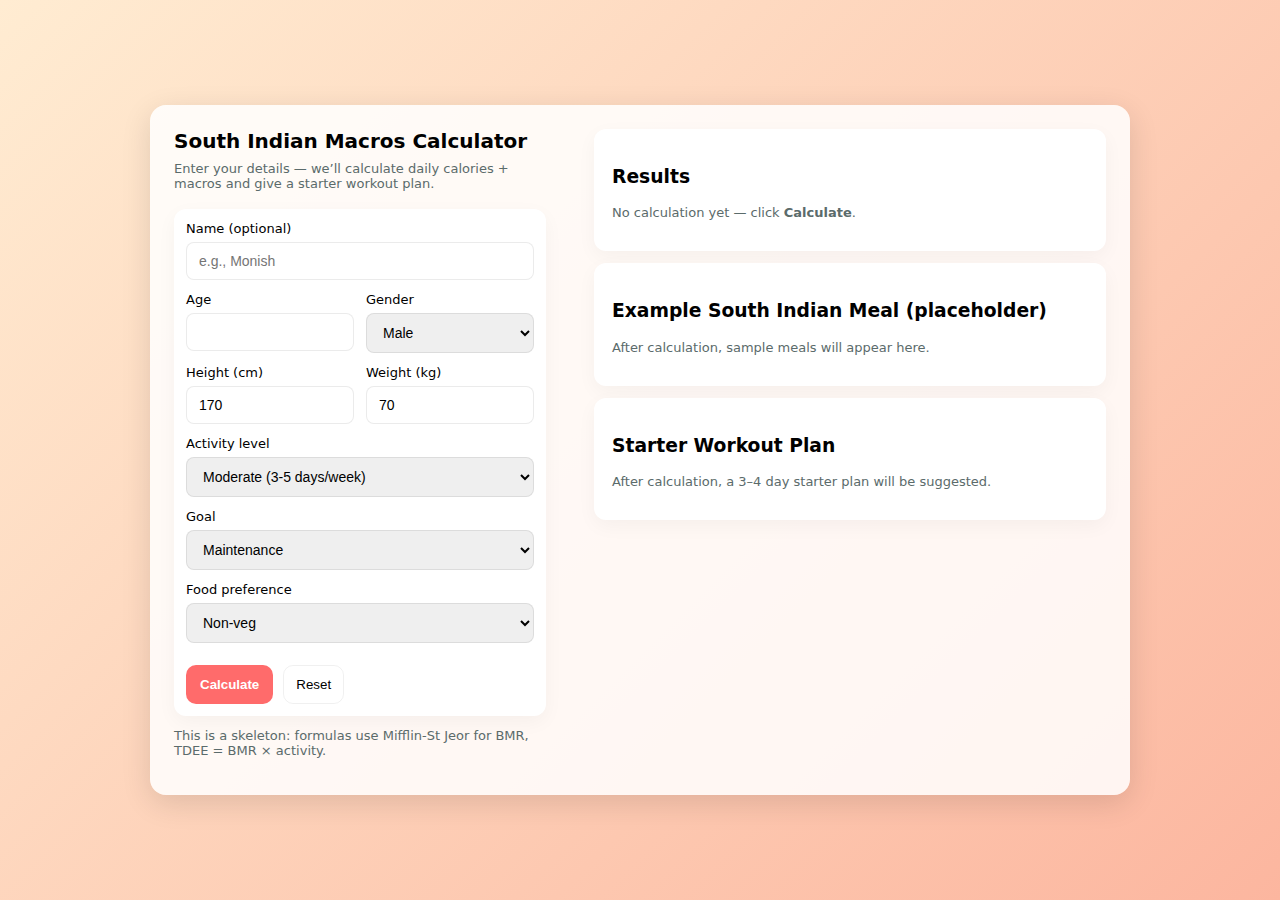
<file: index.html>
<!DOCTYPE html>
<html lang="en">
<head>
  <meta charset="utf-8" />
  <meta name="viewport" content="width=device-width, initial-scale=1" />
  <title>South Indian Macros Calculator</title>
  <link rel="stylesheet" href="style.css" />
</head>
<body>
  <div class="container">
    <div class="left">
      <h1>South Indian Macros Calculator</h1>
      <p class="lead">Enter your details — we’ll calculate daily calories + macros and give a starter workout plan.</p>

      <div class="card" style="padding:12px">
        <label for="name">Name (optional)</label>
        <input id="name" placeholder="e.g., Monish" />

        <div class="row">
          <div class="half">
            <label for="age">Age</label>
            <input id="age" type="number" min="10" max="100"  />
          </div>
          <div class="half">
            <label for="gender">Gender</label>
            <select id="gender">
              <option value="male">Male</option>
              <option value="female">Female</option>
            </select>
          </div>
        </div>

        <div class="row">
          <div class="half">
            <label for="height">Height (cm)</label>
            <input id="height" type="number" value="170" />
          </div>
          <div class="half">
            <label for="weight">Weight (kg)</label>
            <input id="weight" type="number" value="70" />
          </div>
        </div>

        <label for="activity">Activity level</label>
        <select id="activity">
          <option value="1.2">Sedentary (little or no exercise)</option>
          <option value="1.375">Light activity (1-3 days/week)</option>
          <option value="1.55" selected>Moderate (3-5 days/week)</option>
          <option value="1.725">Very active (6-7 days/week)</option>
          <option value="1.9">Extremely active (physical job / twice daily)</option>
        </select>

        <label for="goal">Goal</label>
        <select id="goal">
          <option value="cut">Weight loss (Cut)</option>
          <option value="maintain" selected>Maintenance</option>
          <option value="bulk">Muscle gain (Bulk)</option>
        </select>

        <label for="foodpref">Food preference</label>
        <select id="foodpref">
          <option value="nonveg">Non-veg</option>
          <option value="veg">Vegetarian</option>
          <option value="eggetarian">Eggetarian</option>
        </select>

        <div style="margin-top:10px; display:flex; gap:10px">
          <button class="primary" id="calcBtn">Calculate</button>
          <button class="ghost" id="resetBtn">Reset</button>
        </div>
      </div>

      <p style="margin-top:12px; font-size:13px; color:var(--muted)">
        This is a skeleton: formulas use Mifflin-St Jeor for BMR, TDEE = BMR × activity.
      </p>
    </div>

    <div class="right">
      <div class="card">
        <h3>Results</h3>
        <div id="resultsPlaceholder">
          <p class="small">No calculation yet — click <strong>Calculate</strong>.</p>
        </div>
      </div>

      <div class="card">
        <h3>Example South Indian Meal (placeholder)</h3>
        <div id="mealPlan">
          <p class="small">After calculation, sample meals will appear here.</p>
        </div>
      </div>

      <div class="card">
        <h3>Starter Workout Plan</h3>
        <div id="workoutPlan">
          <p class="small">After calculation, a 3–4 day starter plan will be suggested.</p>
        </div>
      </div>
    </div>
  </div>

  <script src="script.js"></script>
</body>
</html>
</file>
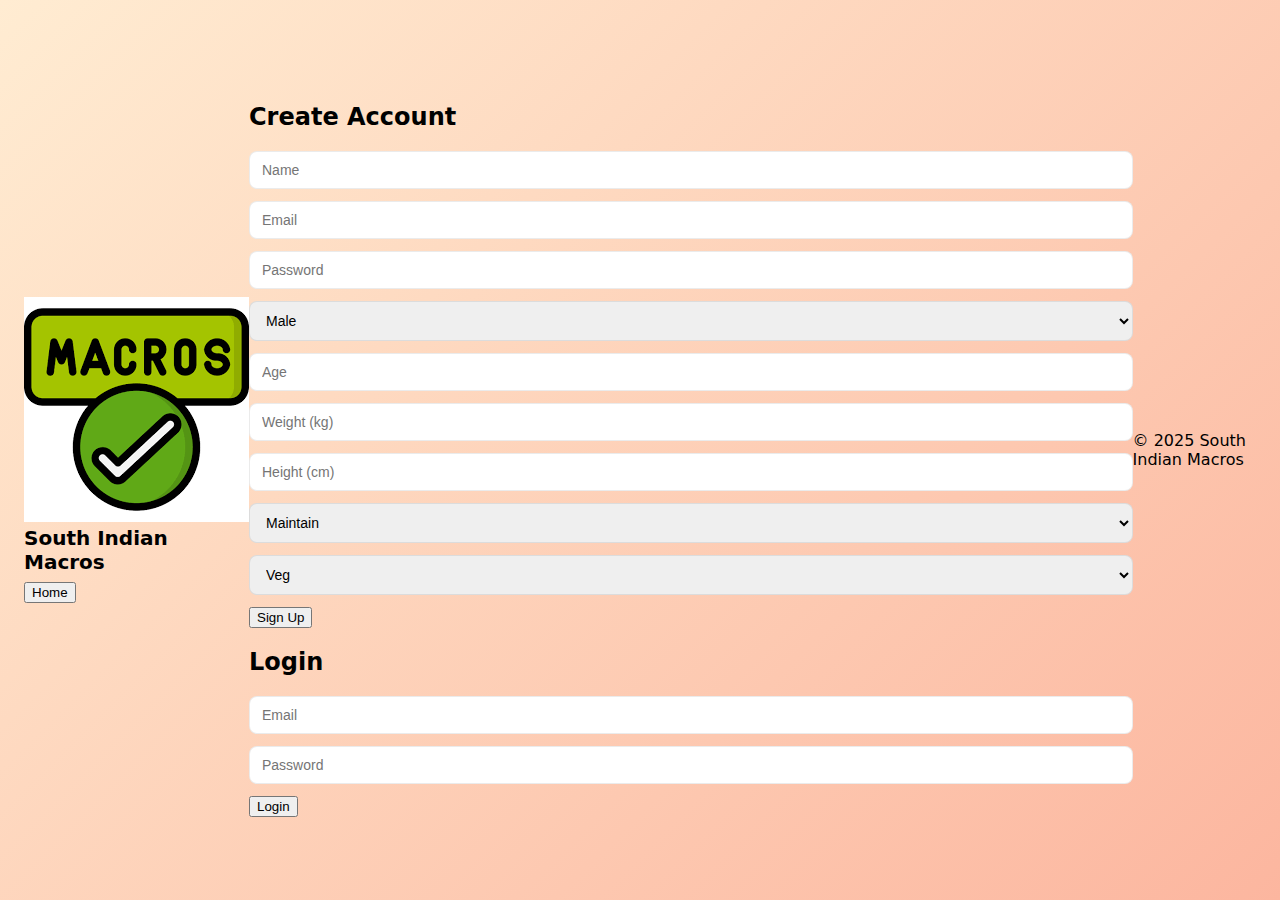
<file: auth.html>
<!DOCTYPE html>
<html lang="en">
<head>
  <meta charset="UTF-8">
  <meta name="viewport" content="width=device-width,initial-scale=1">
  <title>Login / Sign Up — South Indian Macros</title>
  <link rel="stylesheet" href="style.css">
  <script src="auth.js" defer></script>
</head>
<body>
<header class="header">
  <div class="header-inner">
    <div class="brand"><img src="[data-uri]"><h1>South Indian Macros</h1></div>
    <div class="controls">
      <button class="nav-btn" onclick="window.location.href='index.html'" data-i18n="btn_home">Home</button>
    </div>
  </div>
</header>

<main class="page-auth">
  <div class="auth-container">
    <div class="panel">
      <h2 data-i18n="signup_title">Create Account</h2>
      <form id="signupForm">
        <input type="text" id="su_name" placeholder="Name" required>
        <input type="email" id="su_email" placeholder="Email" required>
        <input type="password" id="su_pass" placeholder="Password" required>
        <select id="su_gender"><option value="male">Male</option><option value="female">Female</option></select>
        <input type="number" id="su_age" placeholder="Age">
        <input type="number" id="su_weight" placeholder="Weight (kg)">
        <input type="number" id="su_height" placeholder="Height (cm)">
        <select id="su_goal"><option value="maintain">Maintain</option><option value="lose">Lose</option><option value="gain">Gain</option></select>
        <select id="su_diet"><option value="veg">Veg</option><option value="nonveg">Non-Veg</option></select>
        <button class="btn" type="submit">Sign Up</button>
      </form>
    </div>
    <div class="panel">
      <h2 data-i18n="login_title">Login</h2>
      <form id="loginForm">
        <input type="email" id="li_email" placeholder="Email" required>
        <input type="password" id="li_pass" placeholder="Password" required>
        <button class="btn" type="submit">Login</button>
      </form>
    </div>
  </div>
</main>

<footer class="footer">© 2025 South Indian Macros</footer>
<script src="lang.js"></script>

</body>
</html>
</file>
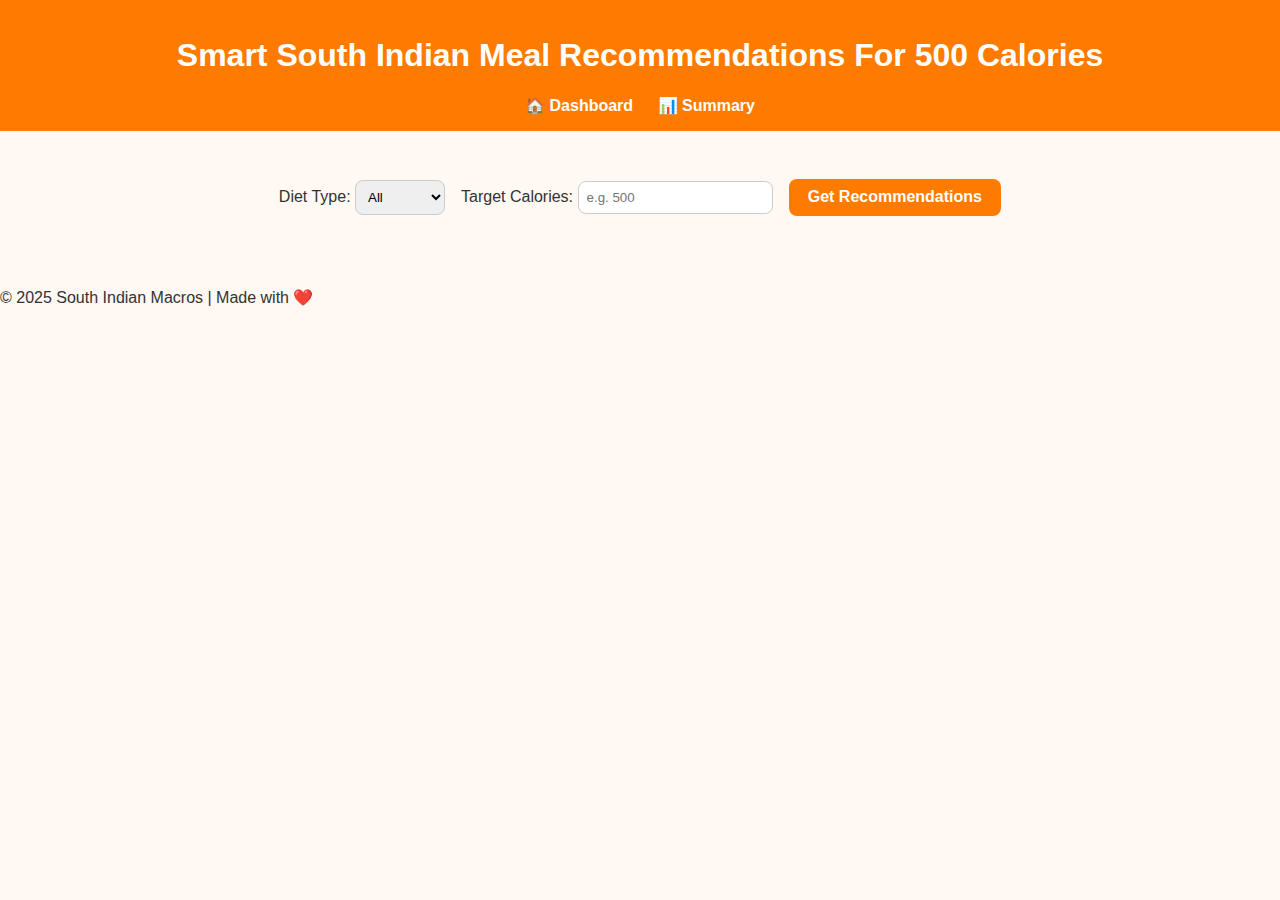
<file: meals.html>
<!DOCTYPE html>
<html lang="en">
<head>
  <meta charset="UTF-8" />
  <meta name="viewport" content="width=device-width, initial-scale=1.0" />
  <title>South Indian Meal Recommendations</title>
  <link rel="stylesheet" href="meals.css" />
</head>
<body>
  <header>
    <h1> Smart South Indian Meal Recommendations For 500 Calories</h1>
    <nav>
      <a href="dashboard.html">🏠 Dashboard</a>
      <a href="summary.html">📊 Summary</a>
    </nav>
  </header>

  <main class="container">
    <section class="filters">
      <label>
        Diet Type:
        <select id="dietSelect">
          <option value="all">All</option>
          <option value="veg">Veg</option>
          <option value="non-veg">Non-Veg</option>
        </select>
      </label>

      <label>
        Target Calories:
        <input type="number" id="calTarget" placeholder="e.g. 500" />
      </label>

      <button id="recommendBtn">Get Recommendations</button>
    </section>

    <section id="mealResults" class="meal-results"></section>
  </main>

  <footer>
    <p>© 2025 South Indian Macros | Made with ❤️</p>
  </footer>

  <script src="meals.js"></script>
</body>
</html>
</file>
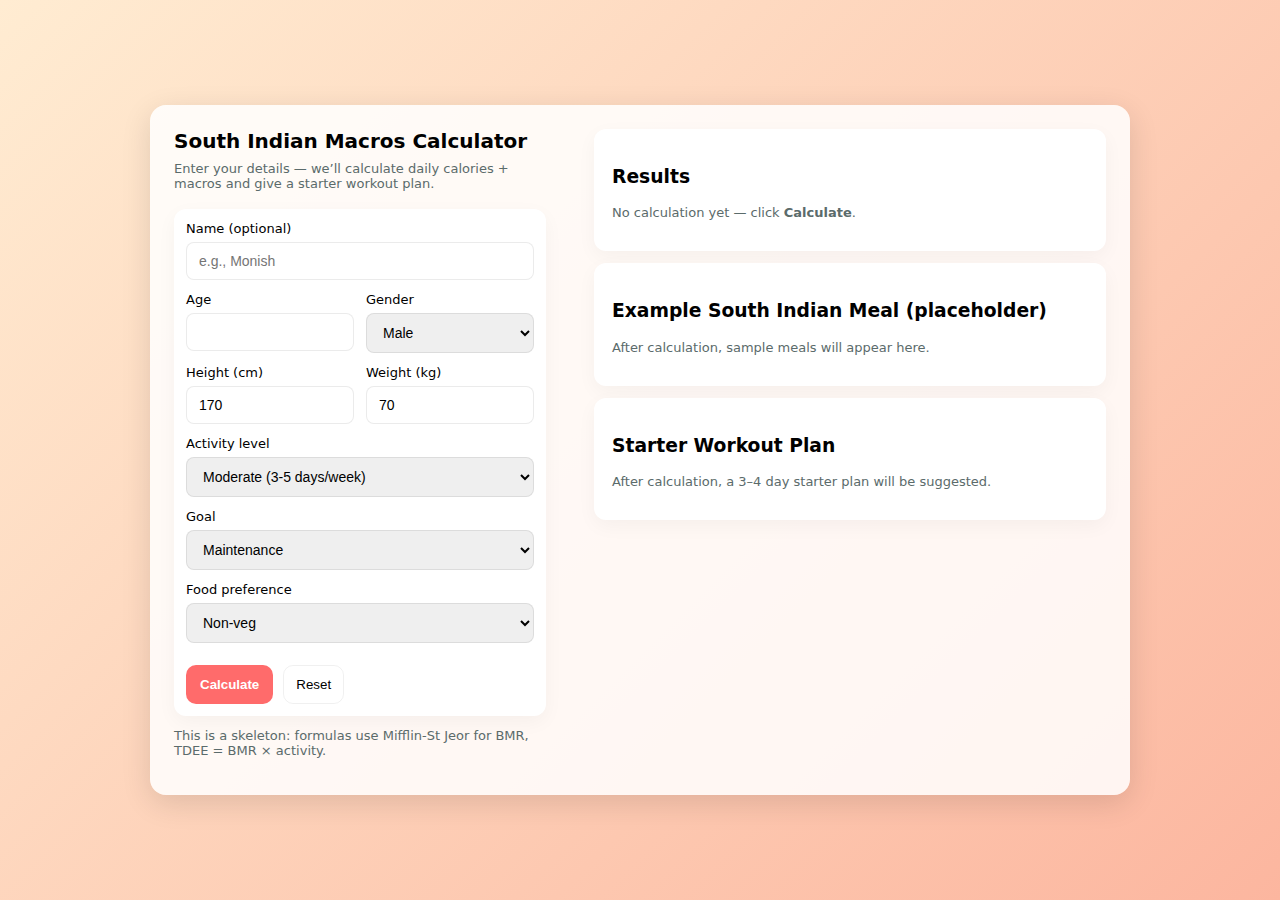
<file: summary.html>
<!DOCTYPE html>
<html lang="en">
<head>
  <meta charset="UTF-8">
  <meta name="viewport" content="width=device-width,initial-scale=1">
  <title>Summary — South Indian Macros</title>
  <link rel="stylesheet" href="style.css">
  <script src="summary.js" defer></script>
</head>
<body>
<header class="header">
  <div class="header-inner">
    <div class="brand">
      <img src="[data-uri]" alt="logo">
      <h1>South Indian Macros</h1>
    </div>
    <!-- <div class="controls">
      <!-- 🔹 Language Dropdown -->
      <!-- <select id="langSelect">
        <option value="en">English</option>
        <option value="ta">தமிழ்</option>
      </select> --> -->

      <!-- 🔹 Logout button with translation -->
      <button class="nav-btn" id="logoutBtn" data-i18n="summary_logout">Logout</button>
    </div>
  </div>
</header>

<main class="page-macros">
  <!-- 🔹 Added translated page title -->
  <h2 data-i18n="summary_title" style="color:#0d6efd;text-align:center;margin:15px 0;">
    Summary
  </h2>

  <div class="profile-head">
    <div>
      <h2 id="profileName">User</h2>
      <p id="profileDetails"></p>
    </div>
  </div>

  <div class="macros-grid">
    <div class="result-card" id="macrosResult"></div>
    <div class="food-equivalents" id="foodEquiv"></div>
    <div class="workout-card" id="workoutCard"></div>
  </div>

  <div class="bottom-cards">
    <div class="todo-card">
      <h3 data-i18n="todo_title">To-Do List</h3>
      <form id="todoForm">
        <input id="todoInput" placeholder="Add a task" />
      </form>
      <ul class="todo-list" id="todoList"></ul>
    </div>
    <div class="details-card" id="detailedBreakdown"></div>
  </div>
</main>

<footer class="footer">
  © 2025 South Indian Macros
</footer>

<!-- 🔹 Load translation system at end -->
<script src="lang.js"></script>
</body>
</html>
</file>
<file: style.css>
:root{
  --bg1: #ffecd2;
  --bg2: #fcb69f;
  --card: rgba(255,255,255,0.85);
  --accent: #ff6b6b;
  --muted:#5b6b6b;
}
*{box-sizing:border-box}
body{
  margin:0;
  font-family: Inter, system-ui, -apple-system, Roboto, 'Segoe UI', Arial;
  background: linear-gradient(135deg,var(--bg1),var(--bg2));
  min-height:100vh;
  display:flex;
  align-items:center;
  justify-content:center;
  padding:24px;
}
.container{
  width:100%;
  max-width:980px;
  background:var(--card);
  border-radius:16px;
  box-shadow:0 8px 30px rgba(0,0,0,0.12);
  display:grid;
  grid-template-columns: 420px 1fr;
}
.left{ padding:24px; }
.right{ padding:24px; }

h1{margin:0 0 8px; font-size:20px}
p.lead{margin:0 0 18px; color:var(--muted); font-size:13px}
label{display:block; font-size:13px; margin-bottom:6px}
input, select{
  width:100%;
  padding:10px 12px;
  border-radius:8px;
  border:1px solid rgba(0,0,0,0.08);
  margin-bottom:12px;
  font-size:14px;
}
.row{display:flex; gap:12px}
.half{flex:1}
button.primary{
  background:var(--accent); color:white;
  border:none; padding:12px 14px;
  border-radius:10px; font-weight:600;
  cursor:pointer;
}
button.ghost{
  background:transparent; border:1px solid rgba(0,0,0,0.06);
  padding:10px 12px; border-radius:10px; cursor:pointer;
}
.card{
  background:white; border-radius:12px;
  padding:18px; box-shadow:0 6px 20px rgba(13,13,13,0.04);
  margin-bottom:12px
}
.kpi{display:flex; gap:12px; align-items:baseline}
.kpi .value{font-size:20px; font-weight:700}
.kpi .label{color:var(--muted); font-size:12px}
.bar{flex:1; height:14px; border-radius:8px;
  background:linear-gradient(90deg, rgba(0,0,0,0.06), rgba(0,0,0,0.02));
  position:relative; overflow:hidden; margin-top:6px;
}
.bar > i{position:absolute; left:0; top:0; bottom:0}
.protein{background:linear-gradient(90deg,#7ee787,#3ac569)}
.carb{background:linear-gradient(90deg,#ffd07a,#ffb347)}
.fat{background:linear-gradient(90deg,#f8a5c2,#ff7eb6)}
.small{font-size:13px; color:var(--muted)}
@media (max-width:900px){
  .container{grid-template-columns:1fr;}
}
</file>
<file: meals.css>
body {
  font-family: "Poppins", sans-serif;
  background: #fff8f3;
  color: #333;
  margin: 0;
  padding: 0;
}

header {
  background: #ff7b00;
  color: #fff;
  text-align: center;
  padding: 1rem 0;
}

header nav a {
  color: #fff;
  text-decoration: none;
  margin: 0 10px;
  font-weight: 600;
}

.container {
  max-width: 900px;
  margin: 2rem auto;
  padding: 1rem;
}

.filters {
  display: flex;
  flex-wrap: wrap;
  gap: 1rem;
  justify-content: center;
  align-items: center;
  margin-bottom: 1.5rem;
}

.filters label, .filters button {
  font-size: 1rem;
}

.filters input, .filters select {
  padding: 0.5rem;
  border: 1px solid #ccc;
  border-radius: 8px;
}

button {
  background: #ff7b00;
  color: #fff;
  border: none;
  padding: 0.6rem 1.2rem;
  border-radius: 8px;
  cursor: pointer;
  font-weight: 600;
}
button:hover {
  background: #e86f00;
}

.meal-results {
  display: grid;
  grid-template-columns: repeat(auto-fit, minmax(250px, 1fr));
  gap: 1rem;
}

.meal-card {
  background: #fff;
  border-radius: 12px;
  box-shadow: 0 2px 8px rgba(0,0,0,0.1);
  overflow: hidden;
  transition: transform 0.2s ease;
}
.meal-card:hover {
  transform: translateY(-4px);
}
.meal-card img {
  width: 100%;
  height: 160px;
  object-fit: cover;
}
.meal-card .content {
  padding: 1rem;
}
.meal-card h3 {
  margin: 0;
  color: #ff7b00;
}
.meal-card p {
  margin: 0.3rem 0;
  font-size: 0.95rem;
}
</file>
